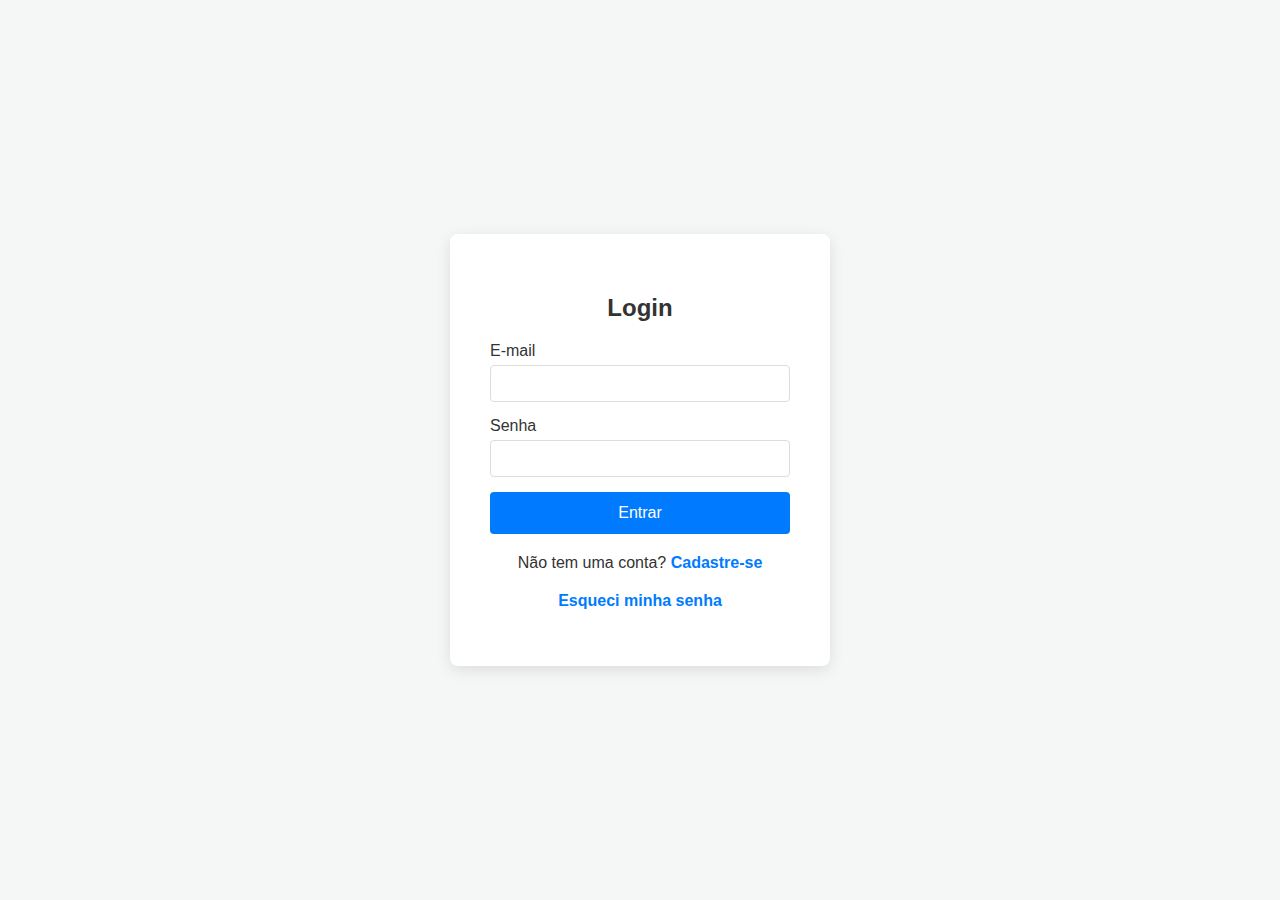
<file: index.html>
<!DOCTYPE html>
<html lang="pt-BR">
<head>
    <meta charset="UTF-8">
    <meta name="viewport" content="width=device-width, initial-scale=1.0">
    <title>Login</title>
    <link rel="stylesheet" href="style.css">
</head>
<body>

    <main class="container">
    <section id="section-login" class="form-container">
        <h2>Login</h2>
        <form id="form-login">
            <div class="form-group">
                <label for="login-email">E-mail</label>
                <input type="email" id="login-email" required>
            </div>
            <div class="form-group">
                <label for="login-senha">Senha</label>
                <input type="password" id="login-senha" required>
            </div>
            <button type="submit">Entrar</button>
        </form>
        <p class="switch-form">Não tem uma conta? <a href="#" id="link-para-cadastro">Cadastre-se</a></p>
        <p class="switch-form"><a href="#" id="link-esqueci-senha">Esqueci minha senha</a></p>
    </section>

    <section id="section-cadastro" class="form-container hidden"> <h2>Cadastre-se</h2>
        <form id="form-cadastro">
            <div class="form-group">
                <label for="cadastro-nome">Nome</label>
                <input type="text" id="cadastro-nome" required>   
            </div>
            <div class="form-group">
                <label for="cadastro-email">E-mail</label>
                <input type="email" id="cadastro-email" required>
            </div>
            <div class="form-group">
                <label for="cadastro-senha">Senha</label>
                <input type="password" id="cadastro-senha" required>
            </div>
            <button type="submit">Cadastrar</button>
        </form>
        <p class="switch-form">Já tem uma conta? <a href="#" id="link-para-login">Faça o login</a></p>
    </section>

     <section id="section-reset" class="form-container hidden">
    <h2>Redefinir Senha</h2>
    
    <form id="form-pede-reset">
        <p>Digite seu e-mail para receber as instruções de redefinição.</p>
        <div class="form-group">
            <label for="reset-email">E-mail</label>
            <input type="email" id="reset-email" required>
        </div>
        <button type="submit">Enviar</button>
    </form>

    <form id="form-executa-reset" class="hidden">
        <p>Verifique o console do seu servidor para o token de redefinição e cole-o abaixo.</p>
        <div class="form-group">
            <label for="reset-token">Token de Redefinição</label>
            <input type="text" id="reset-token" required>
        </div>
        <div class="form-group">
            <label for="reset-nova-senha">Nova Senha</label>
            <input type="password" id="reset-nova-senha" required>
        </div>
        <button type="submit">Redefinir Senha</button>
    </form>

    <p class="switch-form">Lembrou a senha? <a href="#" id="link-voltar-login">Voltar para o Login</a></p>
</section>
</main>
    
    <div id="mensagem"></div>

    <script src="app.js"></script>
    
</body>
</html>
</file>
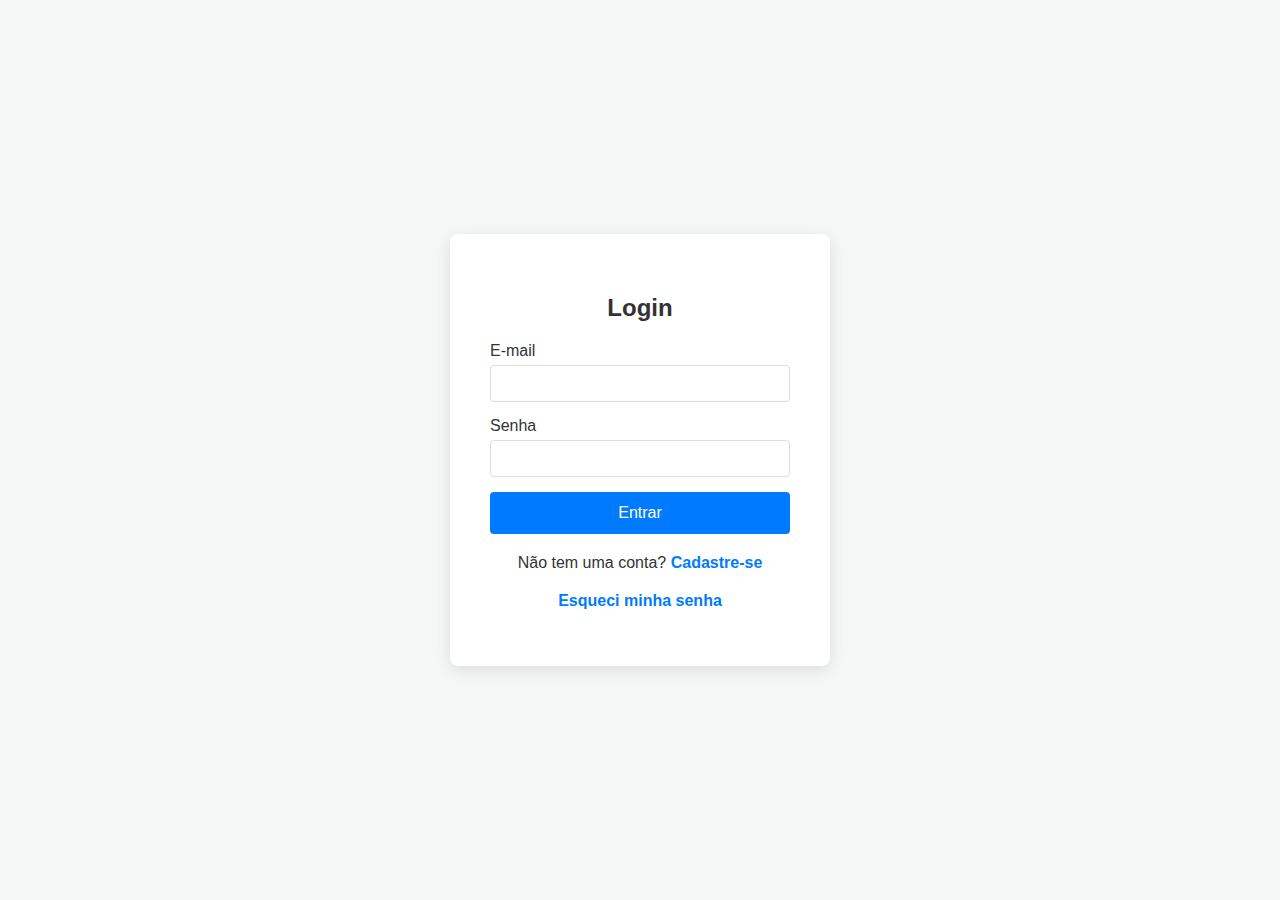
<file: tarefas.html>
<!DOCTYPE html>
<html lang="pt-br">
<head>
    <meta charset="UTF-8">
    <meta name="viewport" content="width=device-width, initial-scale=1.0">
    <title>Minhas Tarefas</title>
    <link rel="stylesheet" href="tarefas.css">
</head>
<body>
    <header>
        <div class="header-container">
            <h2>Olá, <span id="usuario-logado"></span>!</h2>
            <button id="btn-logout">Sair</button>
        </div>
    </header>

    <main class="container">
        <section class="form-container">
            <h3>Adicionar Nova Tarefa</h3>
            <form id="form-nova-tarefa">
                <div class="form-group">
                    <input type="text" id="input-nova-tarefa" placeholder="Descrição da tarefa" required>
                </div>
                <div>
                    <label for="input-prioridade">Prioridade:</label>
                    <select id="input-prioridade">
                        <option value="baixa">Baixa</option>
                        <option value="media">Média</option>
                        <option value="alta">Alta</option>
                    </select>
                </div>
                <div class="form-group">
                    <label for="input-prazo">Prazo (opcional):</label>
                    <input type="date" id="input-prazo">
                </div>
                <button type="submit" id="btn-adicionar">Adicionar Tarefa</button>
            </form>
        </section>

        <section class="tarefas-container">
            <h3>Sua Lista de Tarefas</h3>
            <ul id="lista-de-tarefas">
                </ul>
        </section>
    </main>
    
    <script src="tarefas.js"></script>
</body>
</html>
</file>
<file: style.css>
body {
    font-family: sans-serif;
    background-color: #f4f7f5;
    color: #333;
    display: flex;
    justify-content: center;
    align-items: center;
    min-height: 100vh;
    margin: 0;
}

.container {
    display: flex;
    gap: 40px;
    background-color: white;
    padding: 40px;
    border-radius: 8px;
    box-shadow: 0 4px 15px rgba(0,0,0,0.1);
}

.form-container {
    width: 300px;
}

h2 {
    text-align: center;
    margin-bottom: 20px;
}

.form-group {
    margin-bottom: 15px;
}

label {
    display: block;
    margin-bottom: 5px;
}

input[type="email"],
input[type="password"],
input[type="text"] {
    width: 100%;
    padding: 10px;
    border: 1px solid #ddd;
    border-radius: 4px;
    box-sizing: border-box; /* Garante que o padding não aumente a largura total */
}

button {
    width: 100%;
    padding: 12px;
    border: none;
    background-color: #007bff;
    color: white;
    border-radius: 4px;
    cursor: pointer;
    font-size: 16px;
}

button:hover {
    background-color: #0056b3;
}

#mensagem {
    position: fixed;
    top: 20px;
    left: 50%;
    transform: translateX(-50%);
    padding: 15px 25px;
    border-radius: 5px;
    color: white;
    font-weight: bold;
    display: none; /* Começa escondida */
}

#mensagem.sucesso {
    background-color: #28a745; /* Verde */
}

#mensagem.erro {
    background-color: #dc3545; /* Vermelho */
}

/* Adicione esta classe ao seu style.css */
.hidden {
    display: none;
}

.switch-form {
    text-align: center;
    margin-top: 20px;
}
.switch-form a {
    color: #007bff;
    text-decoration: none;
    font-weight: bold;
}
.switch-form a:hover {
    text-decoration: underline;
}
</file>
<file: tarefas.css>
body {
    font-family: sans-serif;
    background-color: #f4f7f5;
    color: #333;
    margin: 0;
}

header {
    background-color: #ca80ec;
    color: white;
    padding: 10px 40px;
    box-shadow: 0 2px 5px rgba(0,0,0,0.1);
}

.header-container {
    max-width: 900px;
    margin: 0 auto;
    display: flex;
    justify-content: space-between;
    align-items: center;
}

#btn-logout {
    background-color: #dc3545;
    border: none;
    color: white;
    padding: 8px 15px;
    border-radius: 4px;
    cursor: pointer;
}

.container {
    max-width: 900px;
    margin: 40px auto;
    padding: 20px;
}

.form-container, .tarefas-container {
    background-color: white;
    padding: 30px;
    border-radius: 8px;
    margin-bottom: 30px;
    box-shadow: 0 4px 15px rgba(0,0,0,0.05);
}

h3 {
    margin-top: 0;
    border-bottom: 1px solid #eee;
    padding-bottom: 10px;
}

/* Estilos do Formulário */
#form-nova-tarefa {
    display: flex;
    gap: 15px;
    align-items: flex-end;
}

#btn-adicionar{
    background-color: #14d814;
    border: none;
    color: white;
    cursor: pointer;
    border-radius: 5px;
}
#form-nova-tarefa .form-group {
    flex-grow: 1;
}

#form-nova-tarefa input {
    width: 100%;
    padding: 10px;
    box-sizing: border-box;
}

#form-nova-tarefa button {
    padding: 10px 20px;
}

/* Estilos da Lista de Tarefas */
#lista-de-tarefas {
    list-style-type: none;
    padding: 0;
}

.tarefa-item {
    display: flex;
    justify-content: space-between;
    align-items: center;
    padding: 15px;
    border-bottom: 1px solid #eee;
}
.tarefa-item:last-child {
    border-bottom: none;
}

.tarefa-item.completa .tarefa-texto {
    text-decoration: line-through;
    color: #888;
}

.tarefa-botoes button {
    margin-left: 8px;
    border: none;
    padding: 5px 8px;
    border-radius: 3px;
    cursor: pointer;
    color: white;
}


.input-edicao {
    flex-grow: 1; /* Faz o input ocupar o espaço do texto */
    padding: 5px;
    border: 1px solid #007bff;
    border-radius: 3px;
    font-size: 1em; /* Usa o mesmo tamanho de fonte do resto da página */
} 
.btn-toggle { background-color: #28a745; }
.btn-editar { background-color: #ffc107; }
.btn-deletar { background-color: #dc3545; }
.btn-salvar { background-color: #007bff;}
</file>
